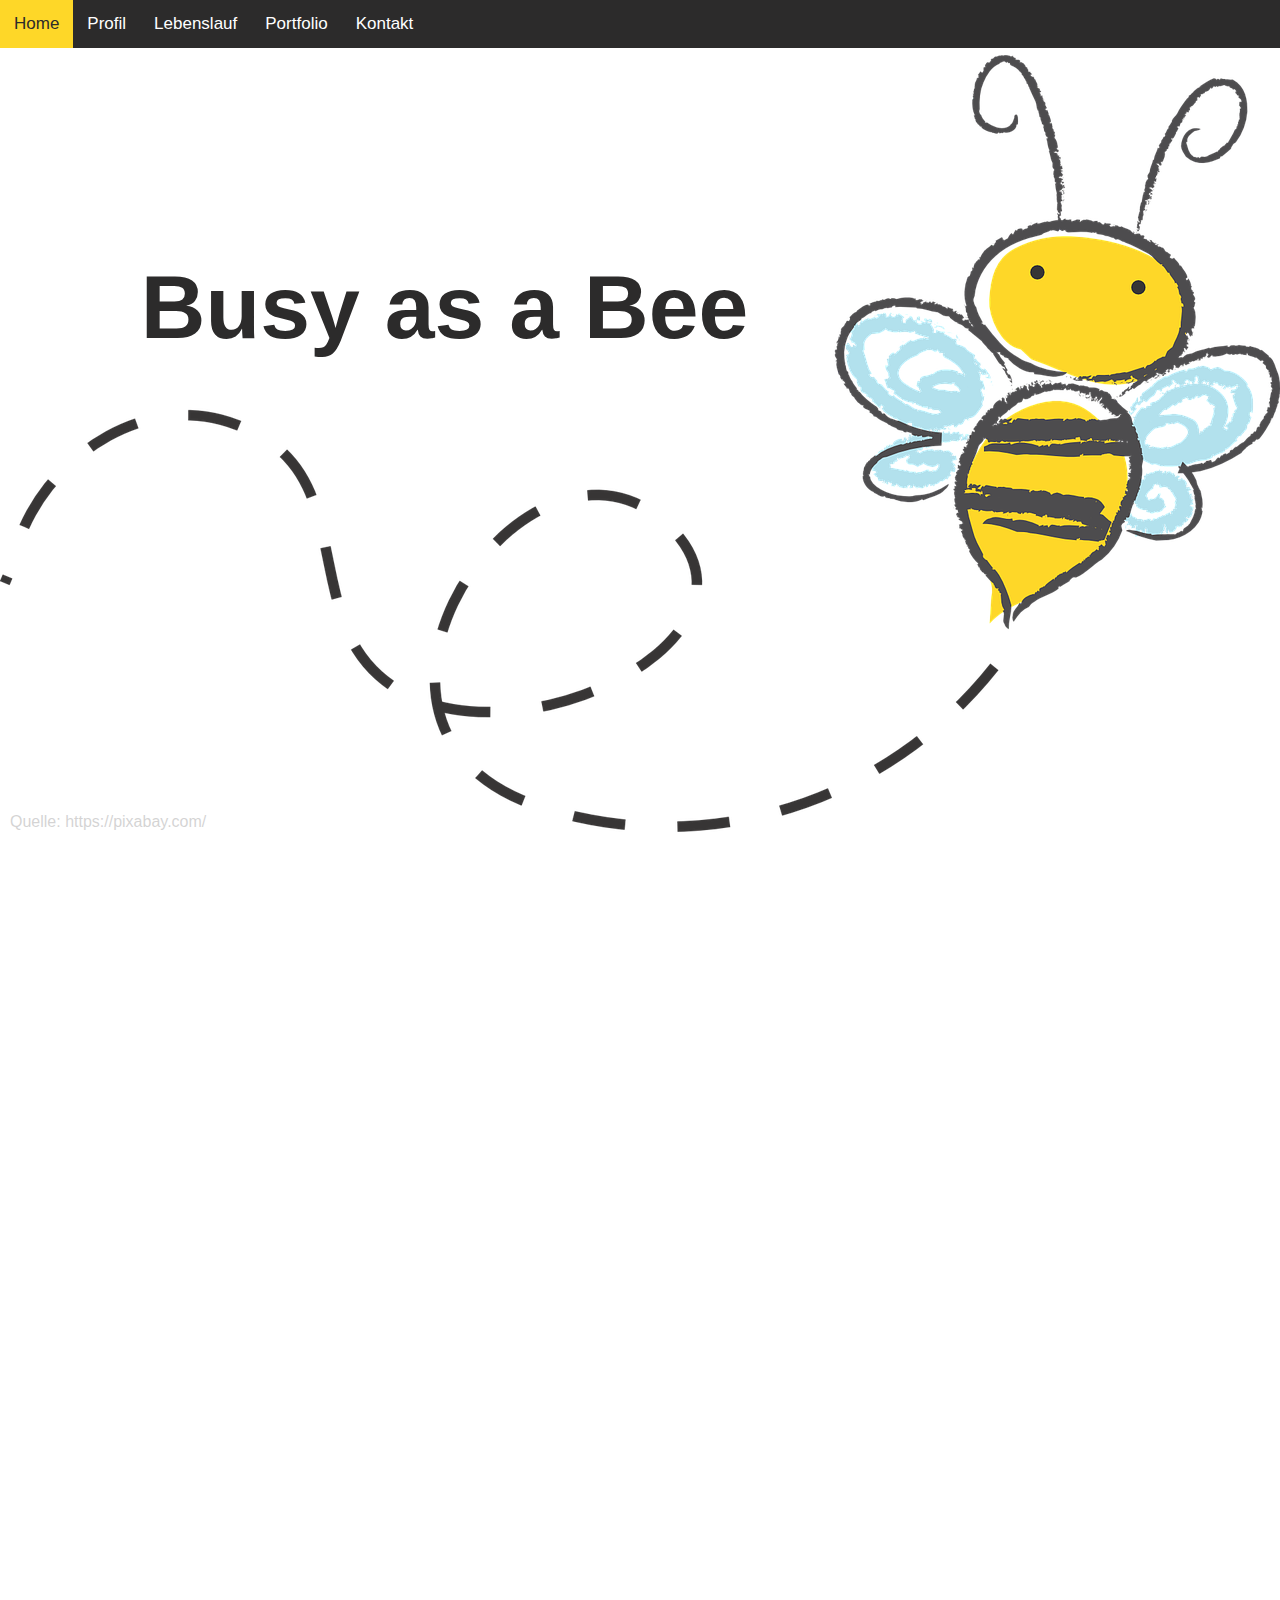
<file: frontend-portfolio/src/index.html>
<!doctype html>
<html lang="de">

<head>
    <title>Portfolio</title>
    <link rel="icon" type="image/x-icon" href="assets/bee-icon.svg">
    <meta charset="UTF-8">
    <link rel="stylesheet" href="styles.css">
    <link rel="stylesheet" href="contact.css">
    <link rel="stylesheet" href="cv.css">
    <link rel="stylesheet" href="portfolio.css">
    <link rel="stylesheet" href="profile.css">
    <meta name="viewport" content="width=device-width,initial-scale=1">
</head>

<body>
    <header>
        <div class="mobileNav">
            <div>
                <a href="#home" class="active">Home</a>
                <div class="nav-icon" onclick="mobileMenu()">
                    <img src="assets/burger-menu.svg">
                </div>
            </div>
            <div id="burgerLinks">
                <a href="#profile">Profil</a>
                <a href="#cv">Lebenslauf</a>
                <a href="#portfolio">Portfolio</a>
                <a href="#kontakt">Kontakt</a>
            </div>
        </div>
        <div class="topnav">
            <div>
                <a href="#home" class="active">Home</a>
            </div>
            <div id="navLinks">
                <a href="#profile">Profil</a>
                <a href="#cv">Lebenslauf</a>
                <a href="#portfolio">Portfolio</a>
                <a href="#kontakt">Kontakt</a>
            </div>
        </div>
        <section id="home">
            <!-- src= https://www.w3schools.com/howto/howto_css_hero_image.asp -->
            <div class="hero-text">Busy as a Bee</div>
            <img src="assets/bee-cover.png">
            <div class="caption">Quelle: https://pixabay.com/</div>
        </section>
    </header>
    <main>
        <section id="profile">
            <div class="container reveal">
                <div class="grid-container-profile">
                    <img class="profile-pic" src="assets/profile-pic-anna.jpg" alt="profile-picture">
                    <section class="profile-content">
                        <div>
                            <h4>Anna Julia Lang</h4>
                        </div>
                        <div>Verantwortliche Business Services IT</div>
                        <!-- <div>14.07.1995</div> -->
                        <p>
                            Kommunikation bedeutet nichts anderes, als sich jemandem mitzuteilen und darauf eine
                            Reaktion zu
                            erhalten. Und wenn unsere Stimme zu leise ist, machen wir auf andere Weise auf uns
                            aufmerksam &nbsp;&ndash;
                            in
                            Westafrika entstanden Trommelsprachen und die Indianer nutzten Rauchzeichen. Heute
                            kommunizieren
                            wir
                            über verschiedenste Kanäle, wie zum Beispiel das Netz oder die Printmedien. Es ist
                            schon
                            länger
                            mein
                            Wunsch, die heutigen Kommunikationsmittel besser kennenzulernen. Im Sommer 2012, als
                            ich
                            ungefähr
                            vier Wochen lang bei Stämpfli in der Handarbeit der Druckerei aushelfen durfte, habe
                            ich
                            mich so
                            wohl gefühlt, dass ich beschlossen habe, später eine Rückkehr zu versuchen.
                        </p>
                        <p>
                            Um andere wichtige Aspekte der Kommunikation zu vertiefen, wie etwa die Mimik oder
                            den
                            zwischenmenschlichen Umgang, habe ich mich in der Zwischenzeit für eine Ausbildung
                            im
                            Tourismus
                            entschieden. Während meiner KV-Ausbildung im Hotel Victoria-Jungfrau in Interlaken
                            und
                            in
                            dessen
                            Schwesterhaus, dem Hotel Bellevue Palace in Bern, durfte ich viel Erfahrung im
                            Umgang
                            mit
                            verschiedenen Kulturen und Gästegruppen sammeln. Und da meine Familie von einer
                            Berner
                            Buchhandlung
                            abstammt, ist es kein Wunder, dass mir Bücher sehr liegen.
                        </p>
                    </section>

                    <div class="skills">
                        <h3>Skills</h3>
                        <!--Skill Bars src: https://dev.to/shantanu_jana/animated-skills-bar-html-and-css-1fbl -->
                        <div class="skill-details">
                            <span><img class="icon" src="assets/icon-crm365.svg"> Microsoft Dynamics 365
                                CRM</span>
                            <span>zu 85%</span>
                        </div>
                        <div class="bar">
                            <div id="crm-bar"></div>
                        </div>

                        <div class="skill-details">
                            <span><img class="icon" src="assets/icon-RE.png"> Requirements Engineering</span>
                            <span>zu 75%</span>
                        </div>
                        <div class="bar">
                            <div id="re-bar"></div>
                        </div>
                        <div class="skill-details">
                            <span><img class="icon" src="assets/icon-gpo.svg"> Prozessoptimierung</span>
                            <span>zu 70%</span>
                        </div>
                        <div class="bar">
                            <div id="gpo-bar"></div>
                        </div>
                        <div class="skill-details">
                            <span><img class="icon" src="assets/icon-html.svg"> HTML</span>
                            <span>zu 60%</span>
                        </div>
                        <div class="bar">
                            <div id="html-bar"></div>
                        </div>
                        <div class="skill-details">
                            <span><img class="icon" src="assets/icon-css.svg"> CSS</span>
                            <span>zu 60%</span>
                        </div>
                        <div class="bar">
                            <div id="css-bar"></div>
                        </div>
                    </div>

                    <div class="grid-item-lang-hobbies">
                        <div class="language">
                            <h3>Sprachen</h3>
                            <ul>
                                <li><img class="icon" src="assets/icon-swiss.png"> Deutsch</li>
                                <li><img class="icon" src="assets/icon-england.png"> Englisch</li>
                                <li><img class="icon" src="assets/icon-french.png"> Französisch</li>
                            </ul>
                        </div>

                        <div class="hobbies">
                            <h3>Hobbies</h3>
                            <!-- icon src= https://feathericons.com/ -->
                            <ul>
                                <li><img class="icon" src="assets/icon-edit.svg"> Zeichnen</li>
                                <li><img class="icon" src="assets/icon-monitor.svg"> Gaming</li>
                                <li><img class="icon" src="assets/icon-book-open.svg"> Lesen</li>
                                <li><img class="icon" src="assets/icon-camera.svg"> Fotografie</li>
                                <li><img class="icon" src="assets/icon-map.svg"> Fahrradfahren</li>
                            </ul>
                        </div>
                    </div>
                </div>
            </div>
            <div class="container reveal">
                <h2>Lieblingsbücher</h2>
                <ul id="hpbooks"></ul>
            </div>
        </section>
        <!-- parallax img src= https://pixabay.com/de/vectors/kreislauf-h%c3%bcgel-minimal-hintergrund-2145189/ -->
        <div class="parallax"></div>
        <div class="container reveal">
            <section id="cv">
                <h2>Lebenslauf</h2>
                <!-- src= https://veracahrim.github.io/website-example/ -->
                <div class="timeline">
                    <div class="cv-container right">
                        <div class="cv-container-content">
                            <h4> Bachelor of Science in Wirtschaftsinformatik</h4>
                            <div class="cv-text"><i>2020-2024</i><br>
                                <div>Berner Fachhochschule</div>
                            </div>
                        </div>
                    </div>
                    <div class="cv-container left">
                        <div class="cv-container-content">
                            <h4>Verantwortliche Business Services</h4>
                            <div class="cv-text"><i>ab 2020</i><br>
                                <div>Stämpfli AG</div>
                            </div>
                        </div>
                    </div>
                    <div class="cv-container right">
                        <div class="cv-container-content">
                            <h4>Projektleitung</h4>
                            <div class="cv-text"><i>2017-2020</i><br>
                                <div>Stämpfli AG</div>
                            </div>
                        </div>
                    </div>
                    <div class="cv-container left">
                        <div class="cv-container-content">
                            <h4>Berfusmatur</h4>
                            <div class="cv-text"><i>2016-2017</i><br>
                                <div>feusi Bildungszentrum</div>
                            </div>
                        </div>
                    </div>
                    <div class="cv-container right">
                        <div class="cv-container-content">
                            <h4>Rezeptionistin</h4>
                            <div class="cv-text"><i>2015-2016</i><br>
                                <div>Bellevue Palace Bern</div>
                            </div>
                        </div>
                    </div>
                    <div class="cv-container left">
                        <div class="cv-container-content">
                            <h4>Lehrstelle KV (HGT)</h4>
                            <div class="cv-text"><i>2012-2015</i><br>
                                <div>Victoria-Jungfrau Grand Hotel & Spa</div>
                            </div>
                        </div>
                    </div>
                </div>
            </section>
        </div>
        <div class="parallax"></div>
        <section id="portfolio">
            <div class="container reveal">
                <h2>Portfolio</h2>
                <div class="slideshow-container">
                    <!-- src= https://www.w3schools.com/w3css/w3css_slideshow.asp -->
                    <div class="mySlides"><a
                            href="https://medium.com/staempfli/90-von-10-000-bilder-von-bern-4bf9b57dc585"><img
                                class="slidePic" src="assets/marzili-bern-buch.jpeg"></a>
                        <div class="slideText">Blog-Beitrag zum Buch "Bern"</div>
                    </div>

                    <div class="mySlides"><a
                            href="https://marginalie.staempfli.com/artikel/buchproduktion-marc-trauffer-dae-mit-de-chueeh"><img
                                class="slidePic" src="assets/trauffer-kampagne.jpg"></a>
                        <div class="slideText">Kampagne zur Buchproduktion von Marc A. Trauffer</div>
                    </div>
                    <div class="mySlides"><a
                            href="https://marginalie.staempfli.com/artikel/ich-bin-ein-mensch-mit-sehr-viel-energie"><img
                                class="slidePic" src="assets/veljko-marginalie.jpeg"></a>
                        <div class="slideText">Verfassung Portrait von Veljko Colic zum Thema "Identität"</div>
                    </div>
                    <div class="mySlides"><a
                            href="https://marginalie.staempfli.com/artikel/ein-planer-zu-werden-war-nicht-mein-plan"><img
                                class="slidePic" src="assets/daniel-marginalie.jpeg"></a>
                        <div class="slideText">Verfassung Portrait von Daniel Jakob zum Thema "Systeme und Prozesse"
                        </div>
                    </div>

                    <button class="slideLeft" onclick="plusDivs(-1)">&#10094;</button>
                    <button class="slideRight" onclick="plusDivs(1)">&#10095;</button>
                </div>
            </div>
        </section>
        <section>
            <div class="container reveal">
                <h2>Kontaktformular</h2>
                <div id="kontakt">
                    <section class="contact-form">
                        <input id="fname" type="text" name="fname" placeholder="Vorname"><br>
                        <input id="lname" type="text" name="lname" placeholder="Nachname"><br>
                        <input id="email" type="text" name="email" placeholder="E-Mail"><br>
                        <input id="topic" type="text" name="topic" placeholder="Thema"><br>
                        <textarea id="message" type="text" name="message" placeholder="Ihre Nachricht"></textarea><br>
                        <input id="submit" type="submit" value="Senden">
                    </section>
                </div>
            </div>
        </section>
    </main>

    <footer>
    </footer>
    <script language="javascript" type="text/javascript" src="scripts.js">
    </script>
</body>

</html>
</file>
<file: frontend-portfolio/src/styles.css>
html {
  scroll-behavior: smooth;
}

body,
html {
  margin: 0;
  padding: 0;
  max-width: 100vw;
  overflow-x: hidden;
}

body {
  overflow-x: hidden;
  overflow-y: hidden;
}

h1,
h2 {
  font-family: "Roboto", sans-serif;
  margin-top: 60px;
  margin-bottom: 20px;
  padding-left: 10px;
}

h3 {
  margin-top: 30px;
  margin-bottom: 0px;
  padding-left: 10px;
}

h4 {
  margin-bottom: 5px;
  margin-top: 5px;
}

* {
  font-family: "Open Sans", sans-serif;
  color: rgb(44, 43, 43);
}

#navLinks {
  display: none;
}

.mobileNav {
  overflow: hidden;
  background-color: rgb(44, 43, 43);
  position: fixed;
  top: 0;
  left: 0;
  right: 0;
  z-index: 9;
}

.mobileNav a {
  color: #f2f2f2;
  z-index: 9;
  padding: 14px;
  text-decoration: none;
  font-size: 17px;
  display: block;
}

/* Hide links inside nav-menu (except for home) */
#burgerLinks {
  top: 100%;
  background: rgb(44, 43, 43);
  z-index: 9;
  overflow-y: hidden;
  max-height: 0;
}

.mobileNav div.nav-icon {
  background: rgb(44, 43, 43);
  position: absolute;
  right: 0;
  top: 0;
  height: 52px;
  width: 52px;
  display: flex;
  place-items: center;
  justify-content: center;
}

.mobileNav a:hover {
  background-color: #b2e1ed;
  color: rgb(44, 43, 43);
}

.mobileNav a.active {
  background-color: #fed728;
  color: rgb(44, 43, 43);
}

#home {
  position: relative;
}

.hero-image {
  background-position: center;
  background-repeat: no-repeat;
  background-size: cover;
  position: relative;
}

.hero-text {
  position: absolute;
  left: 1%;
  color: rgb(44, 43, 43);
  font-size: 7vw;
  font-weight: bold;
  width: fit-content;
  padding-left: 10%;
  top: 20vw;
}

.caption {
  position: absolute;
  bottom: 5px;
  left: 0;
  color: rgb(44, 43, 43);
  background: none;
  opacity: 0.2;
  left: 10px;
}

#home img {
  width: 100vw;
  margin-top: 35px;
}

.reveal {
  position: relative;
  transform: translateY(150px);
  opacity: 0;
  transition: 1s all ease;
}

.reveal.active {
  transform: translateY(0);
  opacity: 1;
}

.parallax {
  background-image: url("assets/cycle.png");
  min-height: 200px;
  /* parallax scrolling effect */
  background-attachment: fixed;
  background-position: center;
  background-repeat: no-repeat;
  background-size: cover;
}

@media (min-width: 768px) {
  h1,
  h2 {
    text-align: center;
  }

  .topnav {
    background-color: rgb(44, 43, 43);
    overflow: hidden;
    z-index: 99;
    display: flex;
    place-items: center;
    position: fixed;
    top: 0;
    width: 100%;
  }

  .topnav a {
    float: left;
    display: inline;
    text-align: center;
    padding: 14px;
    text-decoration: none;
    font-size: 17px;
    color: white;
  }

  .topnav div.icon {
    display: none;
  }

  .topnav #navLinks {
    display: inline-block;
    max-height: none;
  }

  .topnav a:hover {
    background-color: #b2e1ed;
    color: rgb(44, 43, 43);
  }

  .topnav a.active {
    background-color: #fed728;
    color: rgb(44, 43, 43);
  }

  #home img {
    width: 100vw;
    margin-top: 55px;
  }

  .caption {
    left: 10px;
  }

  .parallax {
    min-height: 250px;
  }
}
</file>
<file: frontend-portfolio/src/contact.css>
input[type="text"],
select {
  width: 100%;
  padding: 12px 15px;
  margin: 8px 0;
  display: inline-block;
  border: 1px solid #ccc;
  border-radius: 10px;
  box-sizing: border-box;
}

textarea {
  width: 100%;
  padding: 12px 15px;
  margin: 8px 0;
  display: inline-block;
  border: 1px solid #ccc;
  border-radius: 10px;
  box-sizing: border-box;
}

input[type="submit"] {
  width: 100px;
  background-color: #fed728;
  color: #4d4c4e;
  padding: 14px 20px;
  margin: 8px 0;
  border: none;
  border-radius: 10px;
  cursor: pointer;
}

input[type="submit"]:hover {
  background-color: #b2e1ed;
}

::placeholder {
  position: absolute;
  top: 12px;
  font-size: medium;
}

#message {
  height: 200px;
  resize: none;
}

#kontakt {
  margin-bottom: 20px;
  margin: 10px;
}

@media (min-width: 768px) {
  ::placeholder {
    position: absolute;
    top: 12px;
  }

  #fname {
    grid-area: fname;
  }

  #lname {
    grid-area: lname;
  }

  #email {
    grid-area: email;
  }

  #topic {
    grid-area: topic;
  }

  #message {
    grid-area: message;
  }

  #submit {
    grid-area: submit;
  }

  .contact-form {
    display: grid;
    gap: 0.8em;
    grid-template-areas:
      ". fname lname email email ."
      ". topic topic topic topic ."
      ". message message message message ."
      ". submit . . . .";
    grid-template-columns: 1fr 200px 200px 200px 200px 1fr;
  }

  input[type="text"],
  select {
    margin: 0;
  }

  input[type="submit"] {
    margin: 0;
  }

  #kontakt {
    margin-bottom: 30px;
  }
}
</file>
<file: frontend-portfolio/src/cv.css>
#cv {
  position: relative;
  align-items: center;
  display: flex;
  flex-direction: column;
  margin-bottom: 1em;
}

/* The actual timeline (the vertical ruler) */
.timeline {
  gap: 2em;
  display: flex;
  flex-direction: column;
  padding: 2em 0;
  margin-bottom: 2em;
  margin-top: 2em;
  border-left: 4px solid #b2e1ed;
  position: relative;
}

.timeline:before {
  position: absolute;
  top: -1.3em;
  left: -1.5em;
  color: #b2e1ed;
  content: "Heute";
  font-weight: bold;
  font-family: "Roboto", sans-serif;
}

/* The actual timeline (the vertical ruler) */
.timeline::after {
  /* background-color: #b2e1ed; */
  position: absolute;
  bottom: -1.3em;
  left: -1.4em;
  content: "2012";
  color: #b2e1ed;
  font-weight: bold;
  font-family: "Roboto", sans-serif;
}

/* Container around content */
.cv-container {
  background-color: inherit;
  display: flex;
  flex-direction: column;
  position: relative;
  left: 1.2em;
}

/* The circles on the timeline */
.cv-container::after {
  content: "";
  position: absolute;
  width: 10px;
  height: 10px;
  left: -1.9em;
  background-color: #b2e1ed;
  border: 4px solid white;
  top: 20%;
  border-radius: 50%;
  z-index: 1;
}

/* The actual content */
.cv-container-content {
  padding: 20px 15px;
  background-color: #b2e1ed;
  position: relative;
  border-radius: 10px;
  max-width: fit-content;
}

.cv-text {
  max-width: 35ch;
}

/* Media queries - Responsive timeline on screens larger than 768px wide */
@media (min-width: 768px) {
  #cv {
    justify-content: flex-start;
  }

  /* The actual timeline (the vertical ruler) */
  .timeline {
    width: 36em;
    flex: 1 1 auto;
    gap: 0;
    justify-content: space-around;
    background: linear-gradient(#b2e1ed, #b2e1ed) no-repeat center / 4px 100%;
    border: none;
    margin-bottom: 2em;
  }

  .timeline::before {
    left: calc(50% - 2.5ch);
  }

  .timeline::after {
    left: calc(50% - 2ch);
  }

  /* Container around content */
  .cv-container {
    width: 16em;
    left: 0;
    flex: 0 1 auto;
  }

  /* Place the container to the left */
  .left {
    align-self: flex-start;
  }

  /* Place the container to the right */
  .right {
    align-self: flex-end;
  }

  .cv-container::after {
    border: 4px solid white;
  }

  /* Fix the circle for containers on the right side */
  .right::after {
    left: unset;
    right: calc(100% + 2em - 9px);
  }

  /* Fix the circle for containers on the left side */
  .left::after {
    left: calc(100% + 2em - 9px);
    background: #b2e1ed;
  }

  /* The actual content */
  .cv-container-content {
    padding: 20px 15px;
    background-color: #b2e1ed;
    position: relative;
    border-radius: 10px;
    max-width: 230px;
  }
}
</file>
<file: frontend-portfolio/src/portfolio.css>
.mySlides {
  display: none;
}

.slidePic {
  width: 100vw;
}

.slideLeft {
  position: absolute;
  bottom: 35%;
  left: 5px;
  background-color: #fed728;
  color: black;
  padding-left: 20px;
  padding-right: 20px;
  border: none;
  border-radius: 10px;
  height: 40px;
}

.slideLeft:hover {
  background-color: #b2e1ed;
  cursor: pointer;
}

.slideRight {
  position: absolute;
  bottom: 35%;
  right: 5px;
  background-color: #fed728;
  color: black;
  padding-left: 20px;
  padding-right: 20px;
  border: none;
  border-radius: 10px;
  height: 40px;
}

.slideRight:hover {
  background-color: #b2e1ed;
  cursor: pointer;
}

.slideText {
  position: absolute;
  bottom: 10px;
  right: 5px;
  background-color: rgb(44, 43, 43);
  color: white;
  padding: 15px;
  opacity: 0.8;
  max-width: 30ch;
}

@media (min-width: 768px) {
  .slideshow-container {
    display: flex;
    justify-content: center;
    margin-bottom: 2em;
    position: relative;
  }

  .slidePic {
    width: 910px;
  }

  .slideLeft {
    position: absolute;
    left: calc(50vw - 450px);
    top: 250px;
    background-color: #fed728;
    color: black;
    border: none;
    border-radius: 10px;
    height: 40px;
  }

  .slideRight {
    position: absolute;
    right: calc(50vw - 450px);
    top: 250px;
    background-color: #fed728;
    color: black;
    border: none;
    border-radius: 10px;
    height: 40px;
  }

  .slideText {
    position: absolute;
    /* bottom: calc(100% -2em -12px); */
    left: calc(50vw - 450px);
    background-color: rgb(44, 43, 43);
    color: white;
    padding: 15px;
    opacity: 0.8;
    max-width: fit-content;
  }
}
</file>
<file: frontend-portfolio/src/profile.css>
.profile-pic {
  width: 100vw;
}

.profile-content {
  margin: 10px;
}

.hobbies ul {
  list-style: none;
  padding-inline-start: 10px;
}

.language ul {
  list-style: none;
  padding-inline-start: 10px;
}

img.icon {
  height: 24px;
  width: 24px;
  position: relative;
  top: 5px;
}

i.fa.fa {
  font-size: 24px;
}

.skill-details {
  margin-bottom: 10px;
  margin-top: 10px;
  margin-left: 10px;
}

.bar {
  position: relative;
  background-color: #ccc;
  border-radius: 20px;
  width: 95%;
  margin-left: 10px;
}

.bar div {
  position: relative;
  height: 9px;
  border-radius: 10px;
  background-color: #b2e1ed;
}

.skills:not(:last-child) {
  margin-bottom: 30px;
}

#crm-bar {
  animation: crm-fill 2s forwards;
}

@keyframes crm-fill {
  100% {
    width: 85%;
  }
}

#gpo-bar {
  animation: gpo-fill 2s forwards;
}

@keyframes gpo-fill {
  100% {
    width: 70%;
  }
}

#re-bar {
  animation: re-fill 2s forwards;
}

@keyframes re-fill {
  100% {
    width: 75%;
  }
}

#html-bar {
  animation: html-fill 2s forwards;
}

@keyframes html-fill {
  100% {
    width: 60%;
  }
}

#css-bar {
  animation: css-fill 2s forwards;
}

@keyframes css-fill {
  100% {
    width: 60%;
  }
}

ul#hpbooks {
  list-style: none;
  display: flex;
  flex-wrap: wrap;
  padding: 0;
  margin-left: 10px;
}

ul#hpbooks li img {
  max-height: 200px;
}

ul#hpbooks li {
  margin-bottom: 20px;
}

ul#hpbooks li span {
  display: block;
  max-width: 16ch;
}

@media (min-width: 768px) {
  .profile-content {
    grid-area: profile-content;
  }
  .profile-pic {
    grid-area: profile-pic;
  }
  .skills {
    grid-area: skills;
  }
  .grid-item-lang-hobbies {
    grid-area: lang-hobbies;
  }

  .grid-container-profile {
    margin-top: 45px;
    margin-bottom: 25px;
    display: grid;
    gap: 0.8em;
    grid-template-areas:
      ". profile-content profile-pic ."
      ". skills lang-hobbies .";
    grid-template-columns: 1fr 620px auto 1fr;
  }

  .profile-pic {
    max-width: 350px;
  }

  ul#hpbooks {
    list-style: none;
    display: flex;
    flex-wrap: nowrap;
    justify-content: space-around;
    margin-right: calc(50vw - 500px);
    margin-left: calc(50vw - 500px);
  }

  ul#hpbooks li span {
    display: block;
    max-width: 16ch;
  }
}
</file>
